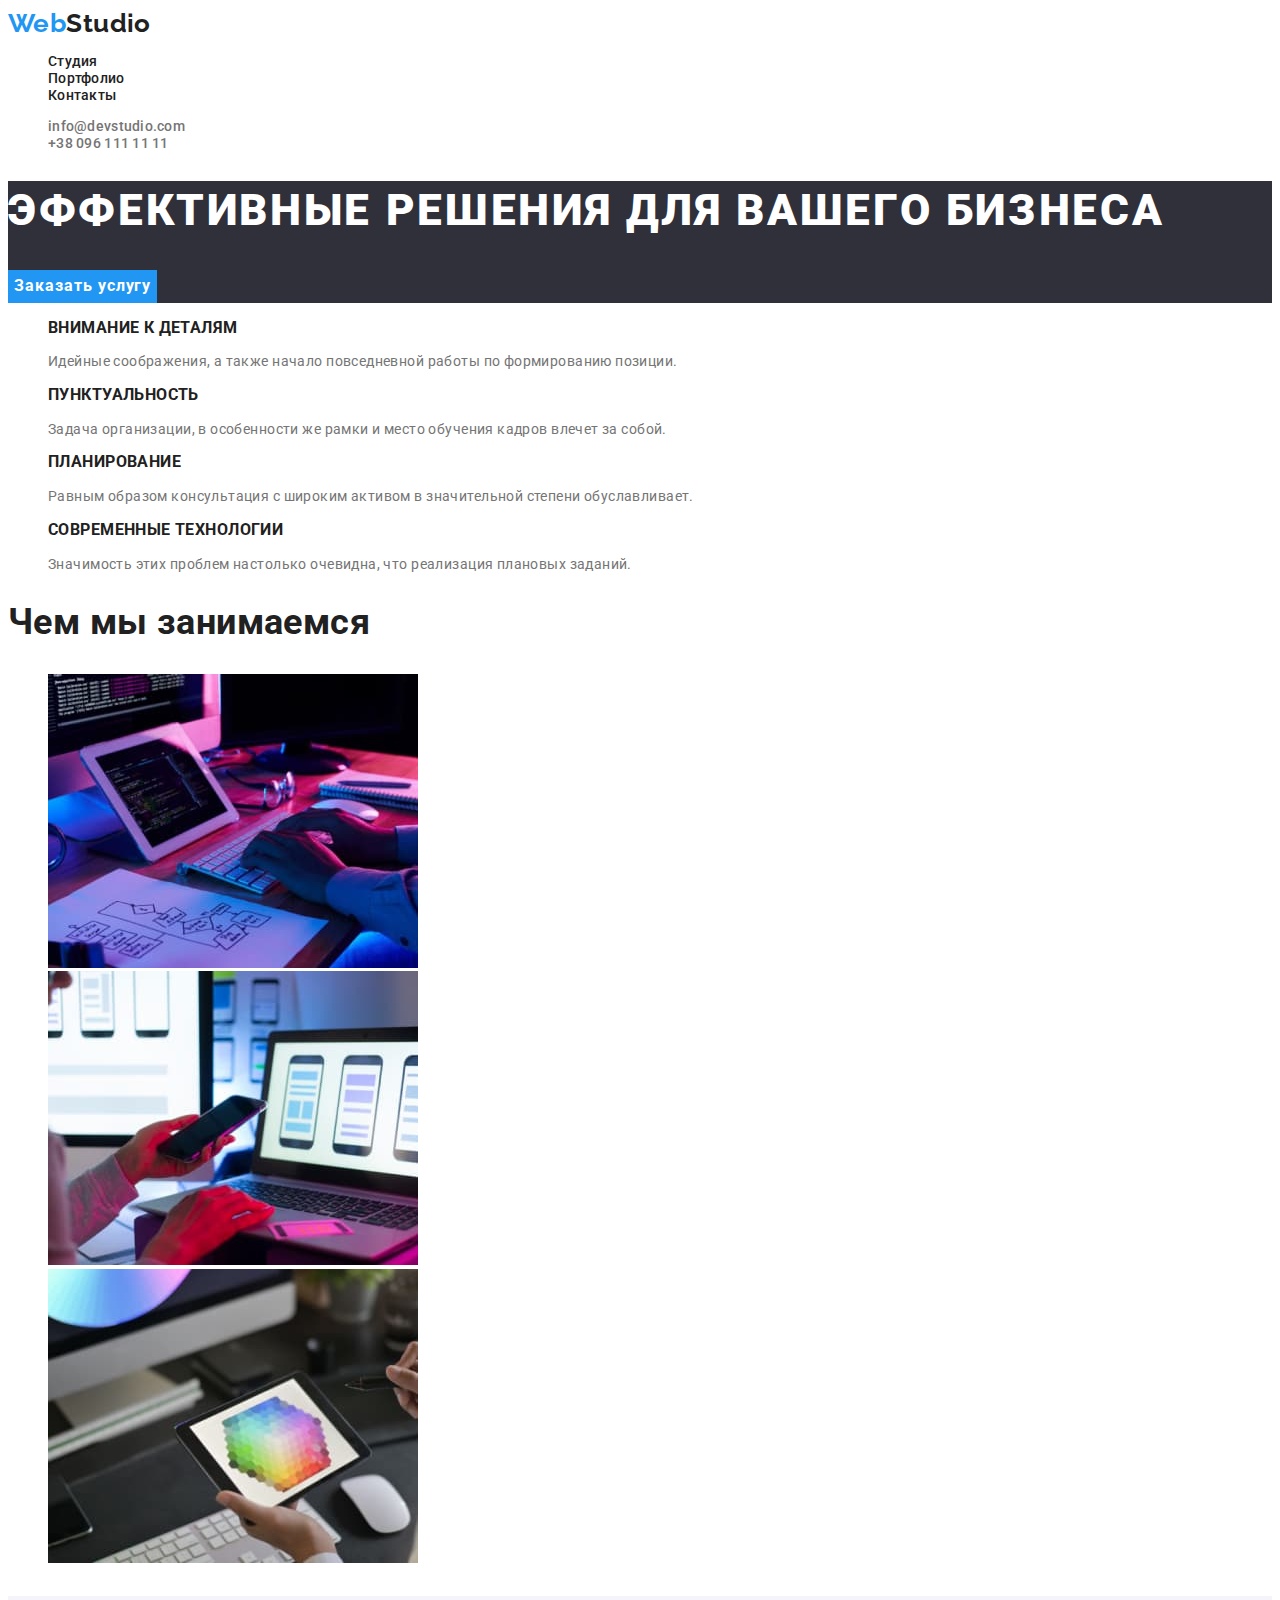
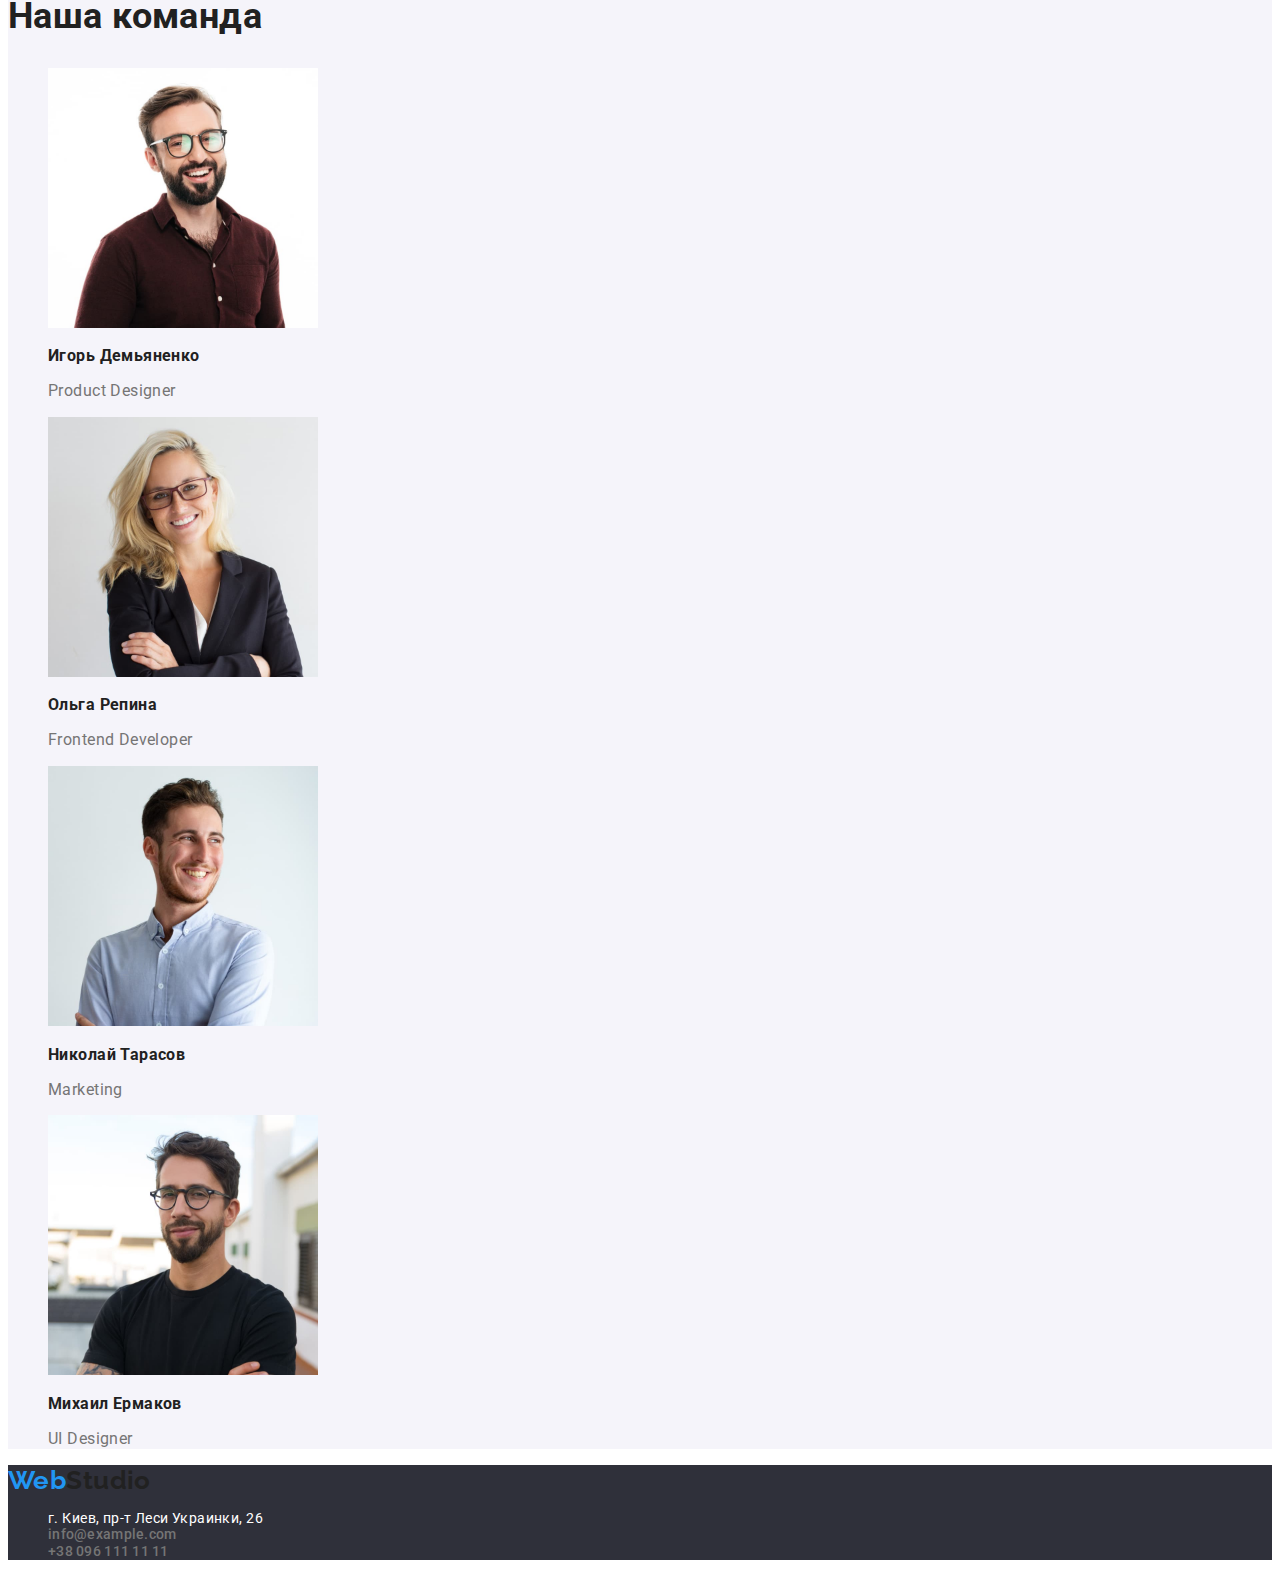
<file: index.html>
<!DOCTYPE html>
<html lang="ru">
  <head>
    <meta charset="UTF-8" />
    <meta http-equiv="X-UA-Compatible" content="IE=edge" />
    <meta name="viewport" content="width=device-width, initial-scale=1.0" />
    <link rel="stylesheet" href="./css/style.css" />
    <link rel="preconnect" href="https://fonts.googleapis.com" />
    <link rel="preconnect" href="https://fonts.gstatic.com" crossorigin />
    <link
      href="https://fonts.googleapis.com/css2?family=Raleway:wght@700&family=Roboto:wght@400;500;700;900&display=swap"
      rel="stylesheet"
    />
    <title>Студия</title>
  </head>

  <body>
    <!-- Шапка -->
    <header class="section">
      <a href="index.html" class="section-link logo">
        <span class="company-name-word">Web</span>Studio</a
      >
      <!-- Навигация -->
      <nav>
        <!-- Список навигации сайта -->
        <ul class="site-nav section-list">
          <li><a href="" class="nav-link section-link">Студия</a></li>
          <li>
            <a href="portfolio.html" class="nav-link section-link">Портфолио</a>
          </li>
          <li><a href="" class="nav-link section-link">Контакты</a></li>
        </ul>
      </nav>
      <!-- Список навигации контактов -->
      <ul class="contacts-nav section-list">
        <li>
          <a class="contacts-link section-link" href="mailto:info@devstudio.com"
            >info@devstudio.com</a
          >
        </li>
        <li>
          <a class="contacts-link section-link" href="tel:+380961111111"
            >+38 096 111 11 11</a
          >
        </li>
      </ul>
    </header>
    <main>
      <section class="order-section section">
        <h1 class="main-text-section">
          Эффективные решения для вашего бизнеса
        </h1>
        <button type="button" class="order-section-button">
          Заказать услугу
        </button>
      </section>
      <section class="section">
        <h2 class="hide-text">Краткая информация</h2>
        <ul class="section-list">
          <li>
            <h3 class="section-title section-list-header">
              Внимание к деталям
            </h3>
            <p>
              Идейные соображения, а также начало повседневной работы по
              формированию позиции.
            </p>
          </li>
          <li>
            <h3 class="section-title section-list-header">Пунктуальность</h3>
            <p>
              Задача организации, в особенности же рамки и место обучения кадров
              влечет за собой.
            </p>
          </li>
          <li>
            <h3 class="section-title section-list-header">Планирование</h3>
            <p>
              Равным образом консультация с широким активом в значительной
              степени обуславливает.
            </p>
          </li>
          <li>
            <h3 class="section-title section-list-header">
              Современные технологии
            </h3>
            <p>
              Значимость этих проблем настолько очевидна, что реализация
              плановых заданий.
            </p>
          </li>
        </ul>
      </section>
      <section class="section">
        <h2 class="section-title section-header studio-header">
          Чем мы занимаемся
        </h2>
        <ul class="section-list">
          <li>
            <img
              src="./images/about1.jpg"
              alt="разработка под компьютеры"
              width="370"
            />
          </li>
          <li>
            <img
              src="./images/about2.jpg"
              alt="разработка для мобильных приложений"
              width="370"
            />
          </li>
          <li>
            <img
              src="./images/about3.jpg"
              alt="разработка под планшеты"
              width="370"
            />
          </li>
        </ul>
      </section>
      <section class="team-section section">
        <h2 class="section-title section-header studio-header">Наша команда</h2>
        <ul class="section-list">
          <li>
            <img
              src="./images/1worker.jpg"
              alt="Мужчина в очках улыбается"
              width="270"
            />
            <h3 class="section-title">Игорь Демьяненко</h3>
            <p class="section-title-text">Product Designer</p>
          </li>
          <li>
            <img
              src="./images/2worker.jpg"
              alt="Женщина в очках улыбается"
              width="270"
            />
            <h3 class="section-title">Ольга Репина</h3>
            <p class="section-title-text">Frontend Developer</p>
          </li>
          <li>
            <img
              src="./images/3worker.jpg"
              alt="Мужчина улыбается"
              width="270"
            />
            <h3 class="section-title">Николай Тарасов</h3>
            <p class="section-title-text">Marketing</p>
          </li>
          <li>
            <img
              src="./images/4worker.jpg"
              alt="Мужчина в очках уверенно смотрит"
              width="270"
            />
            <h3 class="section-title">Михаил Ермаков</h3>
            <p class="section-title-text">UI Designer</p>
          </li>
        </ul>
      </section>
    </main>
    <footer class="footer-section section">
      <a href="" class="section-link logo"
        ><span class="company-name-word">Web</span>Studio</a
      >
      <address>
        <ul class="contacts-nav section-list">
          <li>
            <a
              class="address-link section-link"
              href="https://www.google.com/maps/place/бульвар+Лесі+Українки,+26,+Київ,+02000/@50.4265807,30.5361971,17z/data=!3m1!4b1!4m5!3m4!1s0x40d4cf0e033ecbe9:0x57a4dffefec77da0!8m2!3d50.4265807!4d30.5383858"
              >г. Киев, пр-т Леси Украинки, 26</a
            >
          </li>
          <li>
            <a class="contacts-link footer-link" href="mailto:info@example.com"
              >info@example.com</a
            >
          </li>
          <li>
            <a class="contacts-link footer-link" href="tel:+380961111111"
              >+38 096 111 11 11</a
            >
          </li>
        </ul>
      </address>
    </footer>
  </body>
</html>
</file>
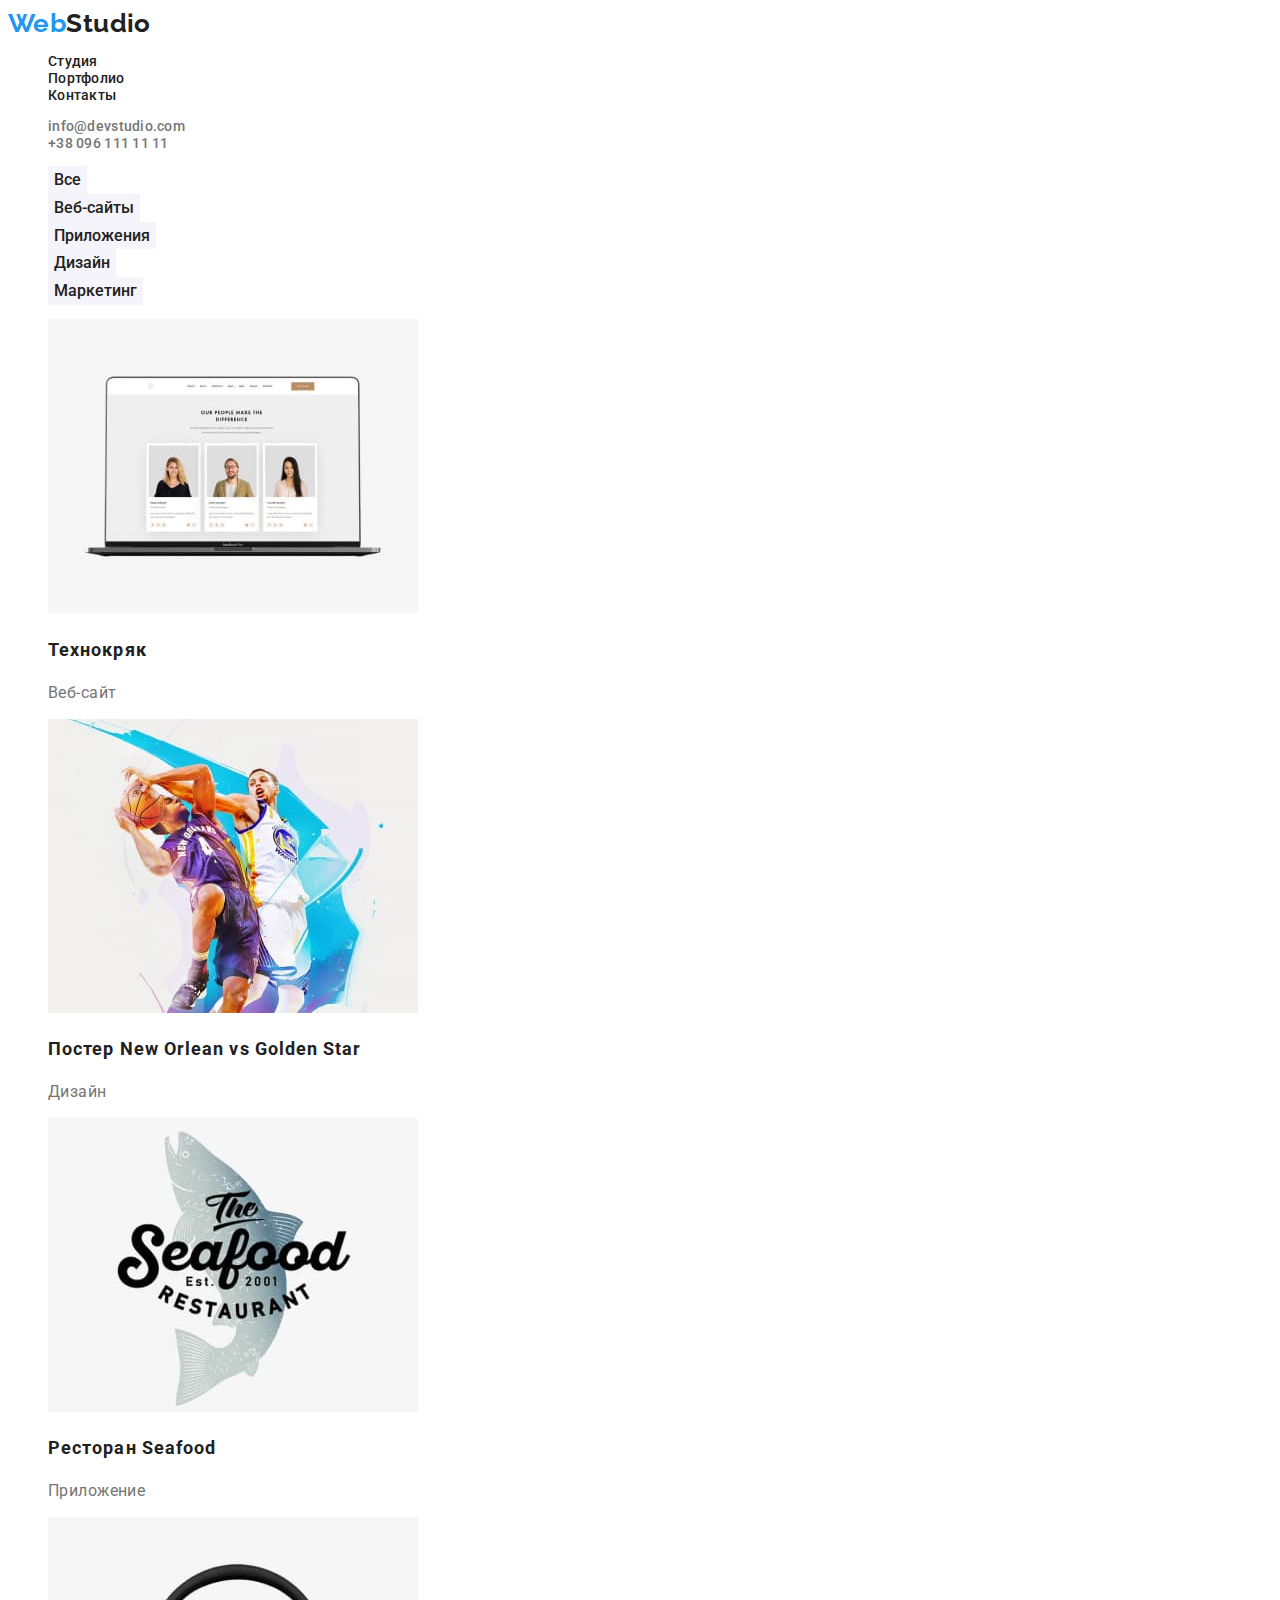
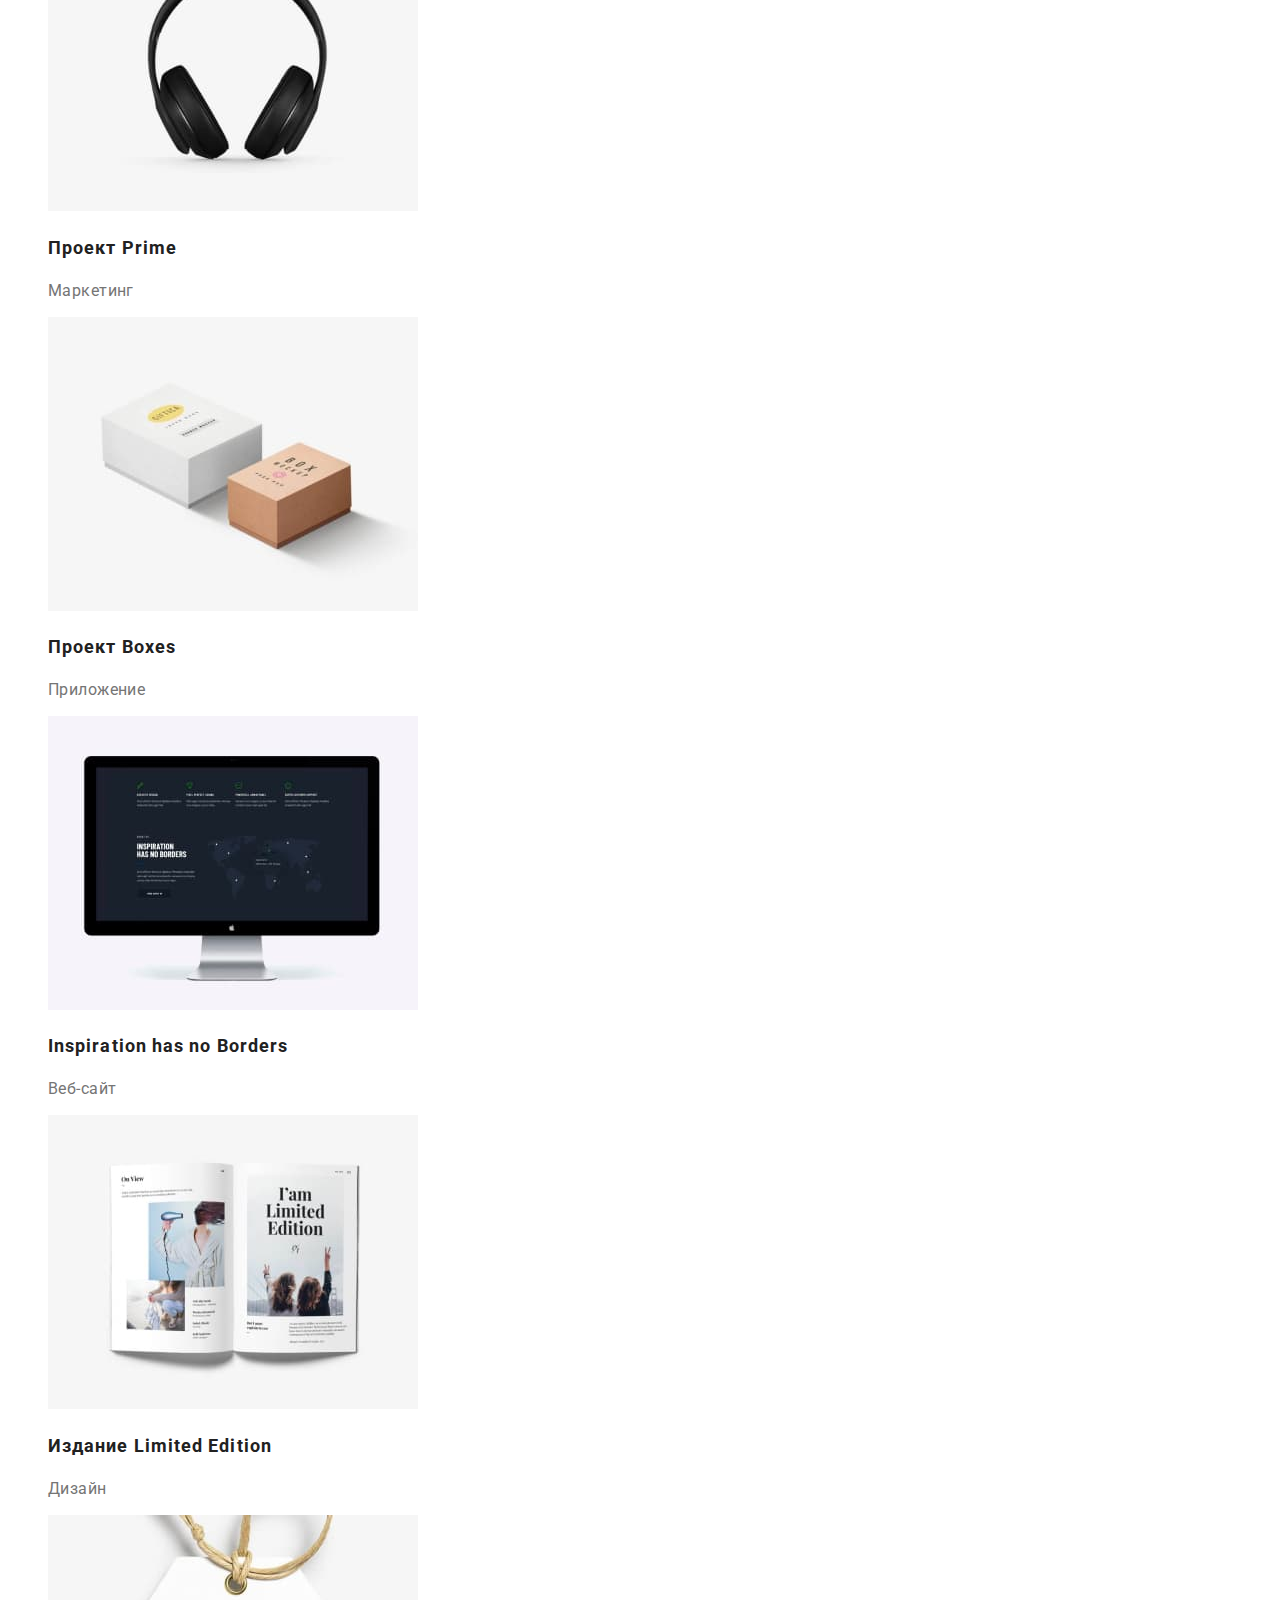
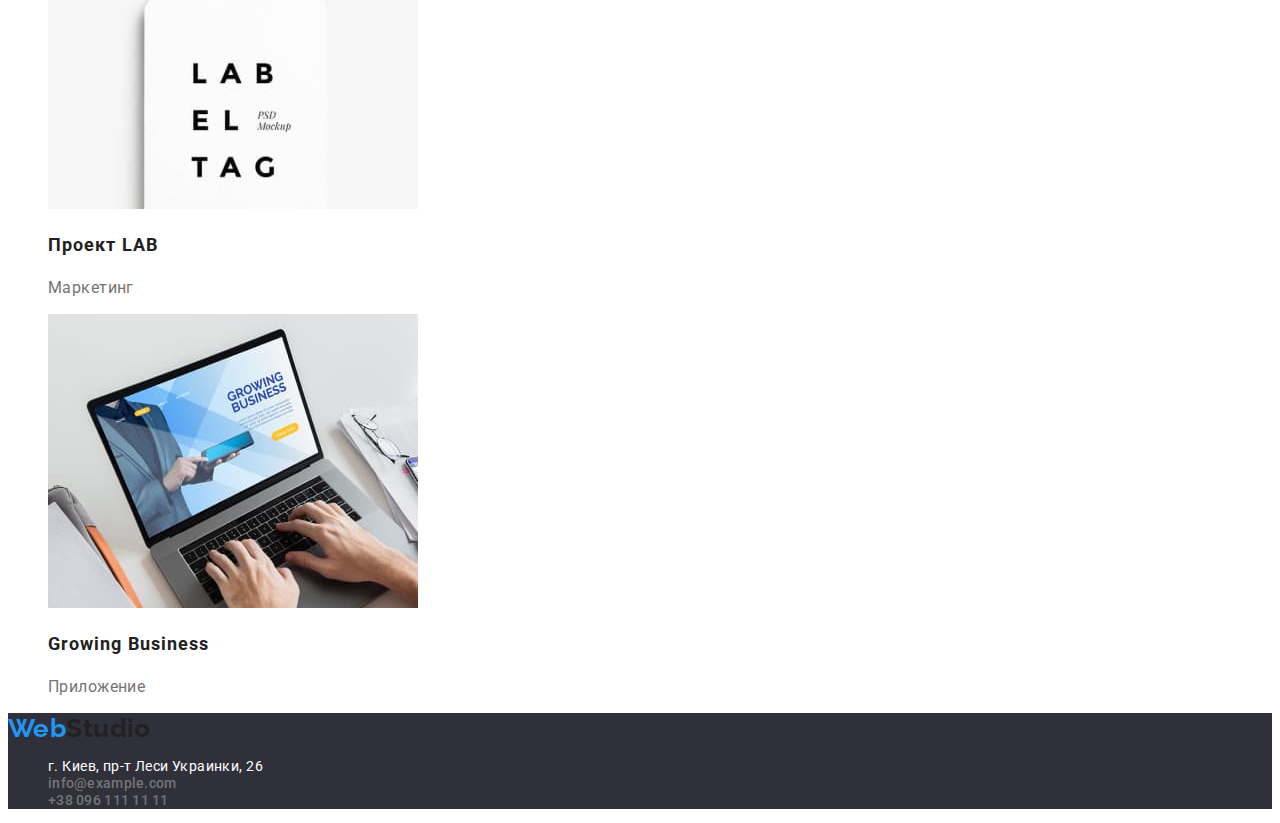
<file: portfolio.html>
<!DOCTYPE html>
<html lang="ru">
  <head>
    <meta charset="UTF-8" />
    <meta http-equiv="X-UA-Compatible" content="IE=edge" />
    <meta name="viewport" content="width=device-width, initial-scale=1.0" />
    <link rel="stylesheet" href="./css/style.css" />
    <link rel="preconnect" href="https://fonts.googleapis.com" />
    <link rel="preconnect" href="https://fonts.gstatic.com" crossorigin />
    <link
      href="https://fonts.googleapis.com/css2?family=Raleway:wght@700&family=Roboto:wght@400;500;700;900&display=swap"
      rel="stylesheet"
    />
    <title>Document</title>
  </head>
  <body>
    <header>
      <a href="index.html" class="section-link logo"
        ><span class="company-name-word">Web</span>Studio</a
      >
      <nav>
        <ul class="site-nav section-list">
          <li><a href="index.html" class="nav-link section-link">Студия</a></li>
          <li>
            <a href="portfolio.html" class="nav-link section-link">Портфолио</a>
          </li>
          <li><a href="" class="nav-link section-link">Контакты</a></li>
        </ul>
      </nav>
      <ul class="contacts-nav section-list">
        <li>
          <a class="contacts-link section-link" href="mailto:info@devstudio.com"
            >info@devstudio.com</a
          >
        </li>
        <li>
          <a class="contacts-link section-link" href="tel:+380961111111"
            >+38 096 111 11 11</a
          >
        </li>
      </ul>
    </header>
    <main>
      <section>
        <h1 class="hide-text">Portfolio page</h1>
        <ul class="section-list">
          <li>
            <button type="button" class="sorting-button-text">Все</button>
          </li>
          <li>
            <button type="button" class="sorting-button-text">Веб-сайты</button>
          </li>
          <li>
            <button type="button" class="sorting-button-text">
              Приложения
            </button>
          </li>
          <li>
            <button type="button" class="sorting-button-text">Дизайн</button>
          </li>
          <li>
            <button type="button" class="sorting-button-text">Маркетинг</button>
          </li>
        </ul>
        <ul class="example-list">
          <li>
            <a class="example-link" href=""
              ><img
                src="./images/portfolio1.jpg"
                width="370"
                alt="Страница Веб-сайта"
              />
              <h2 class="example-header">Технокряк</h2>
              <p class="example-paragraph">Веб-сайт</p>
            </a>
          </li>
          <li>
            <a class="example-link" href=""
              ><img
                src="./images/portfolio2.jpg"
                width="370"
                alt="Баскетболисты борются за мяч"
              />
              <h2 class="example-header">Постер New Orlean vs Golden Star</h2>
              <p class="example-paragraph">Дизайн</p>
            </a>
          </li>
          <li>
            <a class="example-link" href=""
              ><img
                src="./images/portfolio3.jpg"
                width="370"
                alt="Логотип ресторана"
              />
              <h2 class="example-header">Ресторан Seafood</h2>
              <p class="example-paragraph">Приложение</p>
            </a>
          </li>
          <li>
            <a class="example-link" href=""
              ><img src="./images/portfolio4.jpg" width="370" alt="Наушники" />
              <h2 class="example-header">Проект Prime</h2>
              <p class="example-paragraph">Маркетинг</p>
            </a>
          </li>
          <li>
            <a class="example-link" href=""
              ><img
                src="./images/portfolio5.jpg"
                width="370"
                alt="Страница Веб-сайта"
              />
              <h2 class="example-header">Проект Boxes</h2>
              <p class="example-paragraph">Приложение</p>
            </a>
          </li>
          <li>
            <a class="example-link" href=""
              ><img
                src="./images/portfolio6.jpg"
                width="370"
                alt="Страница Веб-сайта"
              />
              <h2 class="example-header">Inspiration has no Borders</h2>
              <p class="example-paragraph">Веб-сайт</p>
            </a>
          </li>
          <li>
            <a class="example-link" href=""
              ><img
                src="./images/portfolio7.jpg"
                width="370"
                alt="Страница Веб-сайта"
              />
              <h2 class="example-header">Издание Limited Edition</h2>
              <p class="example-paragraph">Дизайн</p>
            </a>
          </li>
          <li>
            <a class="example-link" href=""
              ><img
                src="./images/portfolio8.jpg"
                width="370"
                alt="Страница Веб-сайта"
              />
              <h2 class="example-header">Проект LAB</h2>
              <p class="example-paragraph">Маркетинг</p>
            </a>
          </li>
          <li>
            <a class="example-link" href=""
              ><img
                src="./images/portfolio9.jpg"
                width="370"
                alt="Страница Веб-сайта"
              />
              <h2 class="example-header">Growing Business</h2>
              <p class="example-paragraph">Приложение</p>
            </a>
          </li>
        </ul>
      </section>
    </main>
    <footer class="footer-section">
      <a href="" class="section-link logo"
        ><span class="company-name-word">Web</span>Studio</a
      >
      <address>
        <ul class="contacts-nav section-list">
          <li>
            <a
              class="address-link section-link"
              href="https://www.google.com/maps/place/бульвар+Лесі+Українки,+26,+Київ,+02000/@50.4265807,30.5361971,17z/data=!3m1!4b1!4m5!3m4!1s0x40d4cf0e033ecbe9:0x57a4dffefec77da0!8m2!3d50.4265807!4d30.5383858"
              >г. Киев, пр-т Леси Украинки, 26</a
            >
          </li>
          <li>
            <a class="contacts-link footer-link" href="mailto:info@example.com"
              >info@example.com</a
            >
          </li>
          <li>
            <a class="contacts-link footer-link" href="tel:+380961111111"
              >+38 096 111 11 11</a
            >
          </li>
        </ul>
      </address>
    </footer>
  </body>
</html>
</file>
<file: css/style.css>
/* Палитра
ФОНЫ
Цвет шапки фона: #FFFFFF 
Доп цвет заднего фона: #F5F4FA
Цвет подвала: #2F303A
ТЕКСТ
Основной цвет: #757575
Дополнительный цвет: #2196F3
Дополнительный цвет: #212121
*/
:root{
    /* Цвета текста */
    --primary-text-color: #757575;
    --additional-text-color: #212121;
    --hover-text-color: #2196F3; 
    /* Цвета фона */
    --primary-background-color: #FFFFFF;
    --additional-background-color: #F5F4FA;
    --footer-background-color:#2F303A;
}
body{
    background-color:var(--primary-background-color);
    color: var(--primary-text-color);
    font-family: 'Roboto', sans-serif;
    font-size: 14px;
    line-height: 1.18;
    letter-spacing: 0.03em;

}
/* Шапка */
.logo{
    color: var(--additional-text-color);
    font-family: 'Raleway',sans-serif;
    font-weight: 700;
    font-size: 26px;
    line-height: 1.19;
}
.site-nav .nav-link{
    color: var(--additional-text-color);
    font-weight: 500;
    font-size: 14px;
    line-height: 1.14;
    letter-spacing: 0.02em;
}
.address-link{
    font-style: normal;
}
.contacts-nav .contacts-link{
    color:var(--primary-text-color);
    font-weight: 500;
    font-size: 14px;
    line-height: 1.14;
    letter-spacing: 0.02em;
    font-style: normal;

}
.main-text-section{
    font-weight: 900;
    font-size: 44px;
    line-height: 1.36;
    letter-spacing: 0.06em;
    text-transform: uppercase;
}
.order-section-button{
    color:var(--primary-background-color);
    background-color: var(--hover-text-color);
    font-weight: 700;
    font-size: 16px;
    line-height: 1.88;
    letter-spacing: 0.06em;
    font-family: inherit;
}
.sorting-button-text{
    font-weight: 500;
    font-size: 16px;
    line-height: 1.62;
}
.section-list-header{
    text-transform: uppercase;
}
.section-header{
    font-weight: 700;
    font-size: 36px;
    line-height: 1.16;
}
.example-link{
    text-decoration: none;
    color:var(--primary-text-color);
}
.example-header{
    color:var(--additional-text-color);
    font-weight: 700;
    font-size: 18px;
    line-height: 2;
    letter-spacing: 0.06em;
    text-decoration: none;
}
.example-paragraph{
    font-size: 16px;
    line-height: 1.18;
    text-decoration: none;
}
.site-nav .nav-link:hover,
.site-nav .nav-link:focus,
.contacts-nav .contacts-link:hover,
.contacts-nav .contacts-link:focus,
.contacts-nav .address-link:hover,
.contacts-nav .address-link:focus
{
    color:var(--hover-text-color);
}
button{
background-color:var(--additional-background-color);
color: var(--additional-text-color);
border: none;
font-family: inherit;
}
button:hover,
button:focus{
    background-color:var(--hover-text-color);
    color:var(--primary-background-color);
    cursor: pointer;
}
.hide-text{
    display: none;
}
.section-list,
.example-list
{
    list-style: none;
}
.section-link{
    text-decoration: none;
} 
.section-title{
    color:var(--additional-text-color);
    font-size: 16px;
    line-height: 1.18;
}
/* .hide-text{
} */
.company-name-word{
    color:var(--hover-text-color);
}
.order-section,
.footer-section{
    background-color: var(--footer-background-color);
    font-weight: normal;
}
.footer-link{
    font-size: 14px;
    line-height: 1.71;
    text-decoration: none;
}
.section-title-text{
    font-size: 16px;
    line-height: 1.18;
}
.main-text-section{
    color:  var(--primary-background-color);
}
.team-section{
    background-color: var(--additional-background-color);
}
.address-link{
    color:  var(--primary-background-color);
}
.studio-header{
    font-weight: 700;
    font-size: 36px;
    line-height: 1.16;
}
</file>
